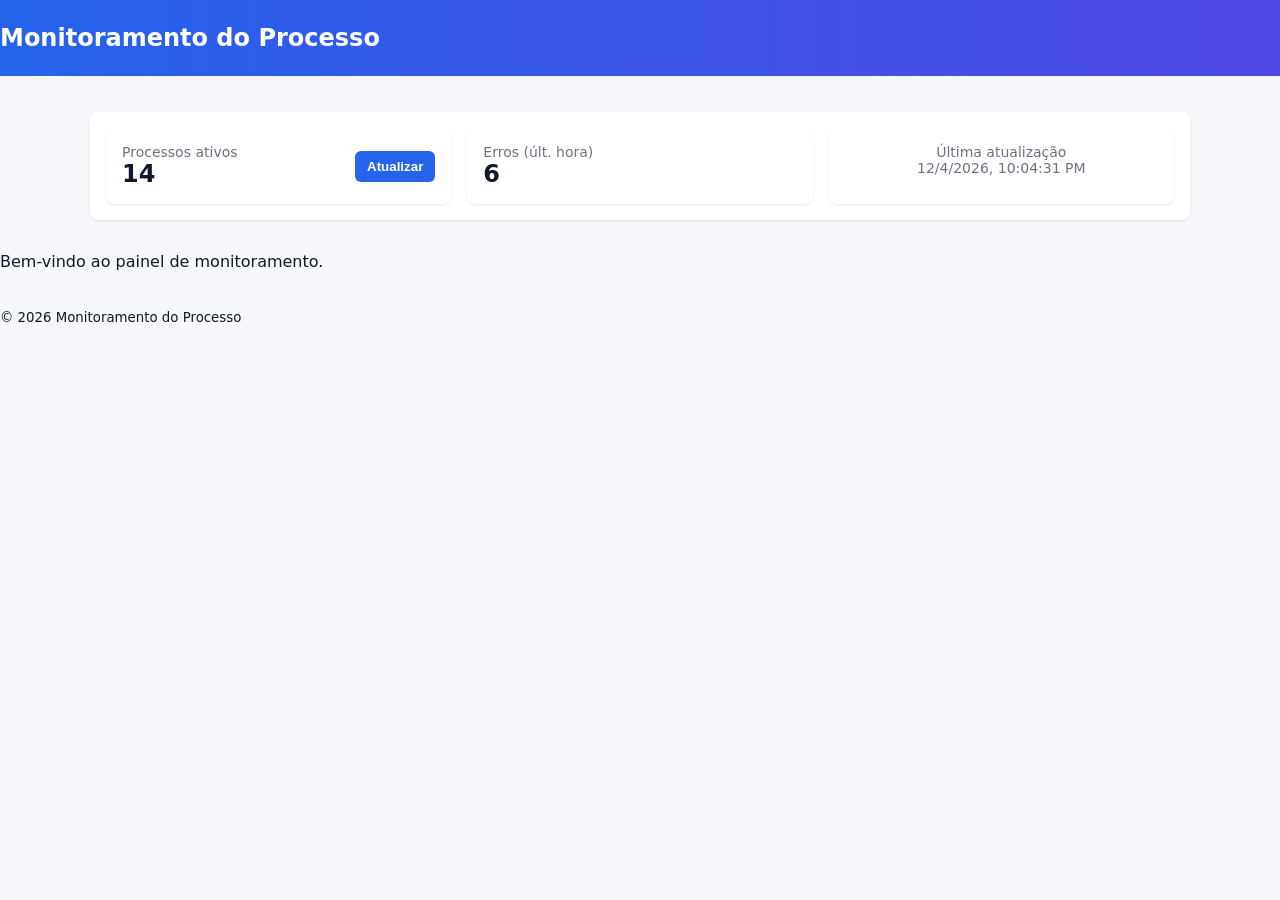
<file: index.html>
<!doctype html>
<html lang="pt-BR">
<head>
  <meta charset="utf-8">
  <meta name="viewport" content="width=device-width,initial-scale=1">
  <title>Monitoramento do Processo</title>
  <link rel="stylesheet" href="styles.css">
</head>
<body>
  <header>
    <h1>Monitoramento do Processo</h1>
  </header>

  <main>
    <p>Bem-vindo ao painel de monitoramento.</p>
    <!-- Adicione aqui o conteúdo do seu projeto -->
  </main>

  <footer>
    <small>© 2026 Monitoramento do Processo</small>
  </footer>

  <script src="app.js"></script>
</body>
</html>
</file>
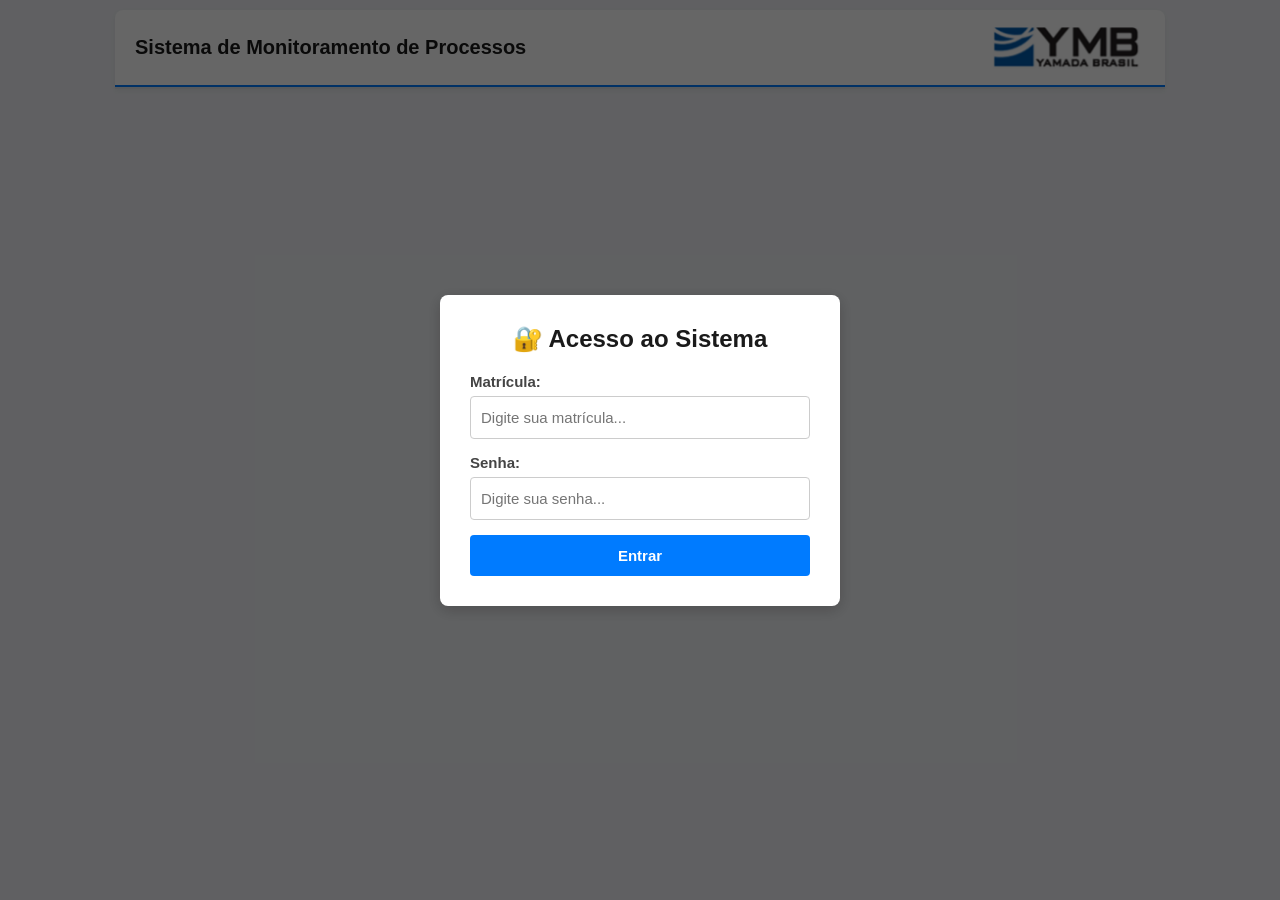
<file: README.html>
<!DOCTYPE html>
<html lang="pt-BR">
<head>
<meta charset="UTF-8">
  <!-- Impede que o navegador guarde cache do arquivo -->
  <meta http-equiv="Cache-Control" content="no-cache, no-store, must-revalidate">
  <meta http-equiv="Pragma" content="no-cache">
  <meta http-equiv="Expires" content="0">
  <meta name="viewport" content="width=device-width, initial-scale=1.0, maximum-scale=1.0, user-scalable=no">
    <title>Sistema de Gestão e Monitoramento do Processo Industrial</title>
    <style>
        * { box-sizing: border-box; }
        body {
            font-family: Arial, sans-serif;
            background-color: #f0f2f5;
            margin: 0;
            padding: 10px;
            display: flex;
            flex-direction: column;
            align-items: center;
        }
        
        .main-container {
            width: 100%;
            max-width: 1050px;
        }

        .header-principal {
            background-color: #ffffff;
            border-radius: 8px 8px 0 0;
            padding: 15px 20px;
            display: flex;
            justify-content: space-between;
            align-items: center;
            border-bottom: 2px solid #007bff;
            box-shadow: 0 2px 5px rgba(0,0,0,0.05);
            gap: 10px;
        }
        .header-principal img {
            max-height: 45px;
            width: auto;
        }
        .header-principal h1 {
            margin: 0;
            font-size: 20px;
            color: #1a1a1a;
        }

        .user-bar {
            background: #e9ecef;
            padding: 8px 15px;
            display: flex;
            justify-content: space-between;
            align-items: center;
            font-size: 14px;
            border-bottom: 1px solid #ccc;
        }

        .print-header-logo {
            display: none;
        }

        .nav-tabs {
            display: flex;
            background-color: #fff;
            overflow: hidden;
            border-bottom: 2px solid #dee2e6;
            box-shadow: 0 2px 5px rgba(0,0,0,0.05);
        }
        .tab-btn {
            flex: 1;
            padding: 12px 10px;
            border: none;
            background-color: #f8f9fa;
            font-size: 15px;
            font-weight: bold;
            color: #495057;
            cursor: pointer;
            transition: all 0.2s;
            text-align: center;
            display: none; /* Controlado via JS */
        }
        .tab-btn.active {
            background-color: #fff;
            color: #007bff;
            border-bottom: 3px solid #007bff;
        }

        .tab-content {
            display: none;
            background: white;
            padding: 20px;
            border-radius: 0 0 8px 8px;
            box-shadow: 0 4px 10px rgba(0,0,0,0.1);
        }
        .tab-content.active { display: block; }

        .container-box {
            background: #ffffff;
            border: 1px solid #e9ecef;
            padding: 15px;
            border-radius: 8px;
            margin-bottom: 20px;
        }

        h2, h3, h4 { margin-top: 0; color: #1a1a1a; }
        .form-group { margin-bottom: 15px; }
        label { display: block; margin-bottom: 6px; font-weight: bold; color: #444; font-size: 15px; }

        input[type="text"], input[type="number"], input[type="password"], input[type="datetime-local"], input[type="month"], select {
            width: 100%;
            padding: 12px 10px;
            border-radius: 4px;
            border: 1px solid #ccc;
            font-size: 15px;
            outline: none;
        }
        input:focus, select:focus { border-color: #007bff; }

        .row { 
            display: flex; 
            gap: 15px; 
            flex-direction: row; 
        }
        .col { flex: 1; }

        .checkbox-group {
            display: flex;
            flex-wrap: wrap;
            gap: 15px;
            background: #f8f9fa;
            padding: 12px;
            border-radius: 6px;
            border: 1px solid #dee2e6;
        }
        .checkbox-item {
            display: flex;
            align-items: center;
            gap: 6px;
            font-weight: normal;
            cursor: pointer;
        }
        .checkbox-item input {
            width: auto;
            cursor: pointer;
        }

        .parametros-grid {
            display: grid;
            grid-template-columns: repeat(auto-fit, minmax(260px, 1fr));
            gap: 15px;
            margin-bottom: 20px;
        }

        button.btn {
            padding: 12px 20px;
            border: none;
            border-radius: 4px;
            font-size: 15px;
            font-weight: bold;
            cursor: pointer;
            width: 100%;
            transition: opacity 0.2s;
        }
        .btn-verde { background-color: #28a745; color: white; }
        .btn-azul { background-color: #007bff; color: white; }
        .btn-vermelho { background-color: #dc3545; color: white; }
        .btn-cinza { background-color: #6c757d; color: white; }
        button.btn:hover { opacity: 0.9; }
        button:disabled { background-color: #6c757d !important; cursor: not-allowed; opacity: 0.6; }

        .parametro-box {
            background: #f8f9fa;
            border: 1px solid #e9ecef;
            padding: 15px;
            border-radius: 6px;
            display: flex;
            flex-direction: column;
            justify-content: space-between;
        }
        .parametro-title {
            font-size: 17px;
            font-weight: bold;
            color: #007bff;
            margin-bottom: 10px;
        }

        .info-badges {
            display: flex;
            gap: 6px;
            margin-bottom: 12px;
        }
        .badge-info {
            flex: 1;
            background: #e9ecef;
            border: 1px solid #ced4da;
            border-radius: 4px;
            padding: 6px 2px;
            text-align: center;
        }
        .badge-info span {
            display: block;
            font-size: 10px;
            color: #6c757d;
            text-transform: uppercase;
            font-weight: bold;
        }
        .badge-info strong {
            display: block;
            font-size: 13px;
            color: #333;
        }

        .range-sucesso { border-color: #28a745 !important; background-color: #d4edda !important; }
        .range-erro { border-color: #dc3545 !important; background-color: #f8d7da !important; }
        .msg-erro { color: #dc3545; font-size: 13px; margin-top: 5px; display: none; }

        .param-row-cad {
            background: #fdfdfd;
            border: 1px solid #dee2e6;
            padding: 15px;
            border-radius: 6px;
            margin-bottom: 12px;
            position: relative;
        }

        table {
            width: 100%;
            border-collapse: collapse;
            margin-top: 5px;
        }
        table, th, td { border: 1px solid #dee2e6; }
        th, td { padding: 8px; text-align: center; font-size: 14px; }
        th { background-color: #f8f9fa; white-space: nowrap; }
        .txt-left { text-align: left !important; }
        
        .table-responsive {
            overflow-x: auto;
            -webkit-overflow-scrolling: touch;
            max-width: 100%;
            border: 1px solid #dee2e6;
            border-radius: 6px;
            margin-bottom: 20px;
        }

        .header-grupo {
            background-color: #007bff;
            color: white;
            padding: 10px;
            font-size: 15px;
            font-weight: bold;
            border-radius: 6px 6px 0 0;
            display: flex;
            justify-content: space-between;
            align-items: center;
            flex-wrap: wrap;
            gap: 5px;
        }

        .header-data-col {
            background-color: #e9ecef;
            color: #333;
            font-size: 11px;
            padding: 6px;
        }

        /* Modal Login */
        .modal-login {
            position: fixed;
            top: 0; left: 0; width: 100%; height: 100%;
            background: rgba(0,0,0,0.6);
            display: flex;
            justify-content: center;
            align-items: center;
            z-index: 9999;
        }
        .modal-login-card {
            background: white;
            padding: 30px;
            border-radius: 8px;
            width: 90%;
            max-width: 400px;
            box-shadow: 0 4px 15px rgba(0,0,0,0.2);
        }

        @media screen and (max-width: 768px) {
            body { padding: 5px; }
            .header-principal { flex-direction: column; text-align: center; }
            .header-principal h1 { font-size: 18px; }
            .nav-tabs { flex-direction: column; }
            .tab-btn { font-size: 14px; padding: 10px; border-bottom: 1px solid #dee2e6; }
            .row { flex-direction: column; gap: 0; }
            .tab-content { padding: 15px 10px; }
        }

        /* REGRAS EXCLUSIVAS DE IMPRESSÃO */
        @media print {
            @page {
                size: A4 landscape;
                margin: 5mm;
            }
            body { 
                background-color: #fff !important; 
                padding: 0 !important; 
                margin: 0 !important; 
                font-size: 13px !important;
            }
            .main-container { max-width: 100% !important; width: 100% !important; }
            
            .header-principal, .user-bar, .nav-tabs, .container-box, .no-print, button, h2, p { 
                display: none !important; 
            }

            .print-header-logo {
                display: flex !important;
                justify-content: space-between !important;
                align-items: center !important;
                padding-bottom: 8px !important;
                margin-bottom: 8px !important;
                border-bottom: 2px solid #000 !important;
            }
            .print-header-logo h2 {
                display: block !important;
                margin: 0 !important;
                font-size: 18px !important;
                color: #000 !important;
            }
            .print-header-logo img {
                max-height: 40px !important;
                width: auto !important;
            }
            
            .tab-content { 
                box-shadow: none !important; 
                padding: 0 !important; 
                border: none !important; 
                display: block !important; 
            }

            .header-grupo { 
                background-color: #f0f0f0 !important; 
                color: #000 !important; 
                border: 1px solid #000 !important; 
                padding: 6px 10px !important; 
                font-size: 15px !important; 
                font-weight: bold !important;
                display: flex !important;
                justify-content: space-between !important;
            }

            .table-responsive { 
                overflow: visible !important; 
                border: none !important; 
                margin-bottom: 10px !important; 
                page-break-inside: avoid; 
            }

            table { 
                width: 100% !important; 
                border-collapse: collapse !important; 
                table-layout: fixed !important; 
            }

            table, th, td { border: 1px solid #333 !important; }

            th, td { 
                padding: 4px 2px !important; 
                font-size: 13px !important; 
                line-height: 1.15 !important; 
                word-break: break-word; 
            }

            th { background-color: #f8f8f8 !important; }

            th.header-data-col { 
                font-size: 11px !important; 
            }

            .header-tecnico-nome {
                font-weight: bold !important;
                color: #000 !important;
                font-size: 9px !important;
            }

            .txt-left { font-size: 11px !important; width: 200px !important; }
        }
    </style>
</head>
<body>

<!-- MODAL DE LOGIN -->
<div id="modalLogin" class="modal-login">
    <div class="modal-login-card">
        <h2 style="text-align: center; margin-bottom: 20px;">🔐 Acesso ao Sistema</h2>
        <div class="form-group">
            <label for="loginMatricula">Matrícula:</label>
            <input type="text" id="loginMatricula" placeholder="Digite sua matrícula...">
        </div>
        <div class="form-group">
            <label for="loginSenha">Senha:</label>
            <input type="password" id="loginSenha" placeholder="Digite sua senha...">
        </div>
        <button class="btn btn-azul" onclick="realizarLogin()">Entrar</button>
    </div>
</div>

<div class="main-container">
    <div class="header-principal">
        <h1>Sistema de Monitoramento de Processos</h1>
        <img src="Logo Yamada.png" alt="Logo YMB Yamada Brasil">
    </div>

    <div id="userBar" class="user-bar" style="display: none;">
        <span>👤 Usuário: <strong id="lblUsuarioNome">-</strong> (<span id="lblUsuarioNivel">-</span>)</span>
        <button class="btn btn-cinza" style="width: auto; padding: 4px 10px; font-size: 12px;" onclick="realizarLogout()">Sair / Trocar Usuário</button>
    </div>

    <div class="nav-tabs">
        <button id="btnTabMonitoramento" class="tab-btn" tabindex="-1" onclick="trocarAba('monitoramento')">📋 Monitoramento do Processo</button>
        <button id="btnTabHistorico" class="tab-btn" tabindex="-1" onclick="trocarAba('historico')">📈 Acompanhamento</button>
        <button id="btnTabEngenharia" class="tab-btn" tabindex="-1" onclick="trocarAba('engenharia')">⚙️ Cadastros (Engenharia)</button>
        <button id="btnTabAcesso" class="tab-btn" tabindex="-1" onclick="trocarAba('acesso')">🔐 Gestão de Acessos</button>
    </div>

    <!-- ABA 1: MONITORAMENTO DO PROCESSO -->
    <div id="abaMonitoramento" class="tab-content">
        <h2>📋 Monitoramento do Processo</h2>
        <hr style="border:0; border-top: 1px solid #eee; margin-bottom: 15px;">

        <div class="row">
            <div class="col form-group">
                <label for="nomeTecnico">Nome do Técnico Responsável:</label>
                <input type="text" id="nomeTecnico" tabindex="-1" placeholder="Digite seu nome..." readonly>
            </div>
            <div class="col form-group">
                <label for="dataRealizacao">Data e Hora da Realização:</label>
                <input type="datetime-local" id="dataRealizacao" tabindex="-1">
            </div>
        </div>

        <div class="row">
            <div class="col form-group">
                <label for="selectMaquinaMonitoramento">🤖 Máquina / Equipamento:</label>
                <select id="selectMaquinaMonitoramento" tabindex="-1" onchange="carregarProdutosMonitoramento()">
                    <option value="">-- Selecione uma Máquina --</option>
                </select>
            </div>
            <div class="col form-group">
                <label for="selectProdutoMonitoramento">📦 Produto Cadastrado:</label>
                <select id="selectProdutoMonitoramento" tabindex="-1" disabled onchange="carregarParametrosMonitoramento()">
                    <option value="">-- Selecione a Máquina Primeiro --</option>
                </select>
            </div>
        </div>

        <div id="containerParametrosMonitoramento" class="parametros-grid"></div>

        <button id="btnSalvarRegistro" class="btn btn-azul" tabindex="-1" disabled>Salvar Registro de Monitoramento</button>
    </div>

    <!-- ABA 2: ACOMPANHAMENTO -->
    <div id="abaHistorico" class="tab-content">
        <div class="print-header-logo">
            <h2>Relatório de Acompanhamento do Processo</h2>
            <img src="Logo Yamada.png" alt="Logo YMB Yamada Brasil">
        </div>

        <div style="display: flex; justify-content: space-between; align-items: center; margin-bottom: 10px; flex-wrap: wrap; gap: 10px;">
            <h2 style="margin: 0;">📈 Acompanhamento</h2>
            <button class="btn btn-verde no-print" style="width: auto; padding: 8px 16px; font-size: 13px;" onclick="imprimirAcompanhamento()">🖨️ Imprimir Folha de Acompanhamento</button>
        </div>
        
        <p class="no-print" style="color: #666; font-size: 13px; margin-bottom: 15px;">Histórico de medições por Máquina/Produto.</p>

        <div class="container-box no-print">
            <div class="row">
                <div class="col form-group">
                    <label for="filtroMaquina">Filtrar por Máquina:</label>
                    <select id="filtroMaquina" onchange="renderizarHistorico()">
                        <option value="">Todas as Máquinas</option>
                    </select>
                </div>
                <div class="col form-group">
                    <label for="filtroProduto">Filtrar por Produto:</label>
                    <select id="filtroProduto" onchange="renderizarHistorico()">
                        <option value="">Todos os Produtos</option>
                    </select>
                </div>
                <div class="col form-group">
                    <label for="filtroMesAno">Filtrar por Mês/Ano:</label>
                    <input type="month" id="filtroMesAno" onchange="renderizarHistorico()">
                </div>
                <div class="col form-group">
                    <label for="filtroLimite">Qtd. de Colunas:</label>
                    <select id="filtroLimite" onchange="renderizarHistorico()">
                        <option value="15" selected>Últimos 15 registros (1 Folha)</option>
                        <option value="10">Últimos 10 registros</option>
                        <option value="0">Todos os registros</option>
                    </select>
                </div>
            </div>
            <button class="btn btn-cinza" style="padding: 6px 12px; font-size: 12px; width: auto;" onclick="limparHistorico()">🗑️ Limpar Todo Histórico</button> 
        </div>

        <div id="listaHistorico">Nenhum registro encontrado.</div>
    </div>

    <!-- ABA 3: ENGENHARIA -->
    <div id="abaEngenharia" class="tab-content">
        <div id="loginEngenhariaBox">
            <h3>🔒 Acesso Restrito à Engenharia</h3>
            <p style="color: #666; font-size: 13px;">Insira a senha de engenheiro para cadastrar/editar parâmetros.</p>
            <div class="form-group">
                <label for="senhaEngenharia">Senha de Acesso:</label>
                <input type="password" id="senhaEngenharia" placeholder="Digite a senha...">
            </div>
            <button class="btn btn-azul" onclick="autenticarEngenharia()">Acessar Painel</button>
        </div>

        <div id="painelEngenhariaBox" style="display: none;">
            <div style="display: flex; justify-content: space-between; align-items: center; margin-bottom: 15px;">
                <h2 style="margin: 0;">Painel de Engenharia</h2>
                <button class="btn btn-cinza" style="width: auto; padding: 6px 12px; font-size: 12px;" onclick="bloquearEngenharia()">Sair</button>
            </div>

            <div class="row">
                <div class="col container-box">
                    <h3>🤖 Cadastrar Máquina</h3>
                    <div class="form-group">
                        <label for="nomeMaquinaEng">Nome/Modelo do Equipamento:</label>
                        <input type="text" id="nomeMaquinaEng" placeholder="Ex: Injetora 01">
                    </div>
                    <button class="btn btn-verde" id="btnSalvarMaquina">Adicionar Máquina</button>
                </div>

                <div class="col container-box">
                    <h3>📦 Cadastrar Produto</h3>
                    <div class="form-group">
                        <label for="nomeProdutoEng">Nome/Código SKU do Produto:</label>
                        <input type="text" id="nomeProdutoEng" placeholder="Ex: Peça Plástica A">
                    </div>
                    <button class="btn btn-verde" id="btnSalvarProduto">Adicionar Produto</button>
                </div>
            </div>

            <div class="container-box">
                <h3>📊 Cadastrar Parâmetros para Conjunto (Máquina + Produto)</h3>
                <div class="row">
                    <div class="col form-group">
                        <label for="selectMaquinaParam">Selecionar Máquina:</label>
                        <select id="selectMaquinaParam">
                            <option value="">-- Selecione uma Máquina --</option>
                        </select>
                    </div>
                    <div class="col form-group">
                        <label for="selectProdutoParam">Selecionar Produto:</label>
                        <select id="selectProdutoParam">
                            <option value="">-- Selecione um Produto --</option>
                        </select>
                    </div>
                </div>

                <div id="listaCadastrosParametros"></div>

                <div class="row" style="margin-bottom: 15px; gap: 10px;">
                    <div class="col">
                        <button class="btn btn-cinza" type="button" onclick="adicionarLinhaParametro()">➕ Adicionar Outro Parâmetro</button>
                    </div>
                    <div class="col">
                        <button class="btn btn-azul" id="btnSalvarParametro">Vincular Parâmetros Cadastrados</button>
                    </div>
                </div>
            </div>

            <div class="container-box">
                <h3>📋 Parâmetros Configurados</h3>
                <div id="tabelaDadosEngenharia" class="table-responsive">Nenhum dado cadastrado.</div>
            </div>

            <details>
                <summary style="cursor: pointer; color: #666; font-size: 13px;">Configurações: Alterar Senha de Engenharia</summary>
                <div class="form-group" style="margin-top: 10px;">
                    <input type="password" id="novaSenhaInput" placeholder="Nova Senha...">
                    <button class="btn btn-cinza" onclick="alterarSenha()" style="margin-top: 8px;">Atualizar Senha</button>
                </div>
            </details>
        </div>
    </div>

    <!-- ABA 4: GESTÃO DE ACESSOS -->
    <div id="abaAcesso" class="tab-content">
        <h2>🔐 Gestão de Controle de Acesso</h2>
        <hr style="border:0; border-top: 1px solid #eee; margin-bottom: 15px;">

        <div class="container-box">
            <h3>👤 Cadastrar / Editar Usuário</h3>
            <div class="row">
                <div class="col form-group">
                    <label for="cadMatricula">Matrícula:</label>
                    <input type="text" id="cadMatricula" placeholder="Ex: 1001">
                </div>
                <div class="col form-group">
                    <label for="cadNome">Nome Completo:</label>
                    <input type="text" id="cadNome" placeholder="Ex: João Silva">
                </div>
            </div>
            <div class="row">
                <div class="col form-group">
                    <label for="cadSenha">Senha Individual:</label>
                    <input type="password" id="cadSenha" placeholder="Digite a senha...">
                </div>
                <div class="col form-group">
                    <label for="cadSetor">Setor:</label>
                    <input type="text" id="cadSetor" placeholder="Ex: Produção / Qualidade">
                </div>
                <div class="col form-group">
                    <label for="cadNivel">Cargo / Descrição:</label>
                    <select id="cadNivel">
                        <option value="técnico">Técnico</option>
                        <option value="supervisão">Supervisão</option>
                        <option value="engenharia">Engenharia</option>
                        <option value="administrador">Administrador</option>
                    </select>
                </div>
            </div>

            <div class="form-group">
                <label>📌 Abas Permitidas para Acesso:</label>
                <div class="checkbox-group">
                    <label class="checkbox-item"><input type="checkbox" id="permMonitoramento" checked> 📋 Monitoramento</label>
                    <label class="checkbox-item"><input type="checkbox" id="permHistorico"> 📈 Acompanhamento</label>
                    <label class="checkbox-item"><input type="checkbox" id="permEngenharia"> ⚙️ Engenharia</label>
                    <label class="checkbox-item"><input type="checkbox" id="permAcesso"> 🔐 Gestão de Acessos</label>
                </div>
            </div>

            <button class="btn btn-verde" onclick="salvarUsuario()">Salvar Usuário</button>
        </div>

        <div class="container-box">
            <h3>📋 Usuários Cadastrados</h3>
            <div id="tabelaUsuarios" class="table-responsive">Nenhum usuário cadastrado.</div>
        </div>
    </div>
</div>

<script>
    var USUARIOS_PADRAO = [
        { 
            matricula: "admin", 
            nome: "Administrador Sistema", 
            senha: "admin", 
            setor: "TI / Gestão", 
            nivel: "administrador",
            permissoes: ["monitoramento", "historico", "engenharia", "acesso"]
        },
        { 
            matricula: "tec1", 
            nome: "Técnico Operacional", 
            senha: "123", 
            setor: "Produção", 
            nivel: "técnico",
            permissoes: ["monitoramento"]
        },
        { 
            matricula: "sup1", 
            nome: "Supervisor Qualidade", 
            senha: "123", 
            setor: "Qualidade", 
            nivel: "supervisão",
            permissoes: ["historico"]
        },
        { 
            matricula: "eng1", 
            nome: "Engenheiro Processo", 
            senha: "123", 
            setor: "Engenharia", 
            nivel: "engenharia",
            permissoes: ["monitoramento", "engenharia"]
        }
    ];

    var ESTRUTURA_INICIAL = {
        maquinas: [
            { id: "maq_1", nome: "Injetora de Plástico 01" }
        ],
        produtos: [
            { id: "prod_1", nome: "Peça Plástica A" }
        ],
        parametros: [
            { id: "p1", maquinaId: "maq_1", produtoId: "prod_1", nome: "Temperatura Zona 1 (°C)", target: 200, min: 180, max: 220, orientativo: false },
            { id: "p2", maquinaId: "maq_1", produtoId: "prod_1", nome: "Pressão de Injeção (bar)", target: 135, min: 120, max: 150, orientativo: false }
        ]
    };

    var usuarioLogado = null;

    function getUsuarios() {
        var u = localStorage.getItem('usuariosSistemaIndustrial');
        return u ? JSON.parse(u) : USUARIOS_PADRAO;
    }

    function setUsuarios(lista) {
        localStorage.setItem('usuariosSistemaIndustrial', JSON.stringify(lista));
    }

    function getBancoDados() {
        var dados = localStorage.getItem('bancoSistemaIndustrial');
        return dados ? JSON.parse(dados) : ESTRUTURA_INICIAL;
    }

    function setBancoDados(dados) {
        localStorage.setItem('bancoSistemaIndustrial', JSON.stringify(dados));
    }

    function getHistorico() {
        var hist = localStorage.getItem('historicoMonitoramento');
        return hist ? JSON.parse(hist) : [];
    }

    function setHistorico(lista) {
        localStorage.setItem('historicoMonitoramento', JSON.stringify(lista));
    }

    function getSenhaMaster() {
        return localStorage.getItem('senhaEngenhariaMaster') || '1234';
    }

    function setAgoraInputData() {
        try {
            var now = new Date();
            now.setMinutes(now.getMinutes() - now.getTimezoneOffset());
            var isoStr = now.toISOString();
            document.getElementById('dataRealizacao').value = isoStr.slice(0, 16);
        } catch(e) {
            console.log("Erro ao definir data:", e);
        }
    }

    /* CONTROLE DE LOGIN E NÍVEIS DE ACESSO */
    function realizarLogin() {
        var mat = document.getElementById('loginMatricula').value.trim();
        var sen = document.getElementById('loginSenha').value;

        var lista = getUsuarios();
        var user = lista.find(function(u) { return u.matricula === mat && u.senha === sen; });

        if (user) {
            usuarioLogado = user;
            document.getElementById('modalLogin').style.display = "none";
            document.getElementById('userBar').style.display = "flex";
            document.getElementById('lblUsuarioNome').innerText = user.nome;
            document.getElementById('lblUsuarioNivel').innerText = (user.nivel || 'Usuário').toUpperCase();
            document.getElementById('nomeTecnico').value = user.nome;

            aplicarPermissoes(user);
        } else {
            alert("Matrícula ou Senha incorretas!");
        }
    }

    function realizarLogout() {
        usuarioLogado = null;
        document.getElementById('loginMatricula').value = "";
        document.getElementById('loginSenha').value = "";
        document.getElementById('modalLogin').style.display = "flex";
        document.getElementById('userBar').style.display = "none";
    }

    function aplicarPermissoes(user) {
        var btnMon = document.getElementById('btnTabMonitoramento');
        var btnHis = document.getElementById('btnTabHistorico');
        var btnEng = document.getElementById('btnTabEngenharia');
        var btnAce = document.getElementById('btnTabAcesso');

        btnMon.style.display = "none";
        btnHis.style.display = "none";
        btnEng.style.display = "none";
        btnAce.style.display = "none";

        var perms = user.permissoes || [];

        // Suporte retrocompatível se o usuário antigo não tiver array de permissoes
        if (perms.length === 0 && user.nivel) {
            if (user.nivel === "técnico") perms = ["monitoramento"];
            if (user.nivel === "supervisão") perms = ["historico"];
            if (user.nivel === "engenharia") perms = ["monitoramento", "engenharia"];
            if (user.nivel === "administrador") perms = ["monitoramento", "historico", "engenharia", "acesso"];
        }

        var primeiraAbaDisponivel = "";

        if (perms.indexOf("monitoramento") !== -1) {
            btnMon.style.display = "block";
            if (!primeiraAbaDisponivel) primeiraAbaDisponivel = "monitoramento";
        }
        if (perms.indexOf("historico") !== -1) {
            btnHis.style.display = "block";
            if (!primeiraAbaDisponivel) primeiraAbaDisponivel = "historico";
        }
        if (perms.indexOf("engenharia") !== -1) {
            btnEng.style.display = "block";
            if (!primeiraAbaDisponivel) primeiraAbaDisponivel = "engenharia";
        }
        if (perms.indexOf("acesso") !== -1) {
            btnAce.style.display = "block";
            if (!primeiraAbaDisponivel) primeiraAbaDisponivel = "acesso";
        }

        if (primeiraAbaDisponivel) {
            trocarAba(primeiraAbaDisponivel);
        } else {
            alert("Sua conta não tem acesso a nenhuma aba. Solicite ao administrador.");
        }
    }

    function trocarAba(aba) {
        var btns = document.querySelectorAll('.tab-btn');
        var contents = document.querySelectorAll('.tab-content');
        
        for(var i = 0; i < btns.length; i++) btns[i].classList.remove('active');
        for(var j = 0; j < contents.length; j++) contents[j].classList.remove('active');

        if (aba === 'monitoramento') {
            document.getElementById('btnTabMonitoramento').classList.add('active');
            document.getElementById('abaMonitoramento').classList.add('active');
            carregarMaquinasMonitoramento();
            setAgoraInputData();
        } else if (aba === 'historico') {
            document.getElementById('btnTabHistorico').classList.add('active');
            document.getElementById('abaHistorico').classList.add('active');
            carregarFiltrosHistorico();
            renderizarHistorico();
        } else if (aba === 'engenharia') {
            document.getElementById('btnTabEngenharia').classList.add('active');
            document.getElementById('abaEngenharia').classList.add('active');
        } else if (aba === 'acesso') {
            document.getElementById('btnTabAcesso').classList.add('active');
            document.getElementById('abaAcesso').classList.add('active');
            renderizarUsuarios();
        }
    }

    /* ABA DE ACESSOS */
    function salvarUsuario() {
        var mat = document.getElementById('cadMatricula').value.trim();
        var nome = document.getElementById('cadNome').value.trim();
        var sen = document.getElementById('cadSenha').value;
        var setor = document.getElementById('cadSetor').value.trim();
        var nivel = document.getElementById('cadNivel').value;

        var permissoes = [];
        if (document.getElementById('permMonitoramento').checked) permissoes.push("monitoramento");
        if (document.getElementById('permHistorico').checked) permissoes.push("historico");
        if (document.getElementById('permEngenharia').checked) permissoes.push("engenharia");
        if (document.getElementById('permAcesso').checked) permissoes.push("acesso");

        if (!mat || !nome || !sen) {
            return alert("Por favor, preencha Matrícula, Nome e Senha!");
        }

        if (permissoes.length === 0) {
            return alert("Selecione pelo menos uma aba de acesso para este usuário!");
        }

        var lista = getUsuarios();
        var idx = lista.findIndex(function(u) { return u.matricula === mat; });

        var usuarioObj = {
            matricula: mat,
            nome: nome,
            senha: sen,
            setor: setor,
            nivel: nivel,
            permissoes: permissoes
        };

        if (idx >= 0) {
            lista[idx] = usuarioObj;
            alert("Usuário atualizado com sucesso!");
        } else {
            lista.push(usuarioObj);
            alert("Usuário cadastrado com sucesso!");
        }

        setUsuarios(lista);
        document.getElementById('cadMatricula').value = "";
        document.getElementById('cadNome').value = "";
        document.getElementById('cadSenha').value = "";
        document.getElementById('cadSetor').value = "";
        renderizarUsuarios();
    }

    function excluirUsuario(matricula) {
        if (matricula === 'admin') {
            return alert("O usuário 'admin' padrão não pode ser removido!");
        }
        if (!confirm("Deseja realmente excluir este usuário?")) return;

        var lista = getUsuarios();
        lista = lista.filter(function(u) { return u.matricula !== matricula; });
        setUsuarios(lista);
        renderizarUsuarios();
    }

    function renderizarUsuarios() {
        var lista = getUsuarios();
        var html = '<table><thead><tr>' +
            '<th>Matrícula</th><th>Nome</th><th>Setor</th><th>Cargo</th><th>Acessos Liberados</th><th>Ações</th>' +
            '</tr></thead><tbody>';

        if (lista.length === 0) {
            html += '<tr><td colspan="6" style="text-align:center; color:#888;">Nenhum usuário cadastrado.</td></tr>';
        } else {
            lista.forEach(function(u) {
                var perms = u.permissoes || [];
                var nomesPerms = [];
                if (perms.indexOf("monitoramento") !== -1) nomesPerms.push("Monitoramento");
                if (perms.indexOf("historico") !== -1) nomesPerms.push("Acompanhamento");
                if (perms.indexOf("engenharia") !== -1) nomesPerms.push("Engenharia");
                if (perms.indexOf("acesso") !== -1) nomesPerms.push("Acessos");

                html += '<tr>' +
                    '<td><strong>' + u.matricula + '</strong></td>' +
                    '<td class="txt-left">' + u.nome + '</td>' +
                    '<td>' + (u.setor || '-') + '</td>' +
                    '<td><span style="text-transform: capitalize; font-weight: bold;">' + (u.nivel || '-') + '</span></td>' +
                    '<td><small>' + (nomesPerms.join(", ") || 'Nenhum') + '</small></td>' +
                    '<td><button class="btn btn-vermelho" style="padding:2px 6px; font-size:10px; width:auto;" onclick="excluirUsuario(\'' + u.matricula + '\')">Excluir</button></td>' +
                '</tr>';
            });
        }

        html += '</tbody></table>';
        document.getElementById('tabelaUsuarios').innerHTML = html;
    }

    function autenticarEngenharia() {
        var senhaDigitada = document.getElementById('senhaEngenharia').value;
        if (senhaDigitada === getSenhaMaster()) {
            document.getElementById('senhaEngenharia').value = "";
            document.getElementById('loginEngenhariaBox').style.display = "none";
            document.getElementById('painelEngenhariaBox').style.display = "block";
            atualizarInterfaceEngenharia();
        } else {
            alert("Senha incorreta!");
        }
    }

    function bloquearEngenharia() {
        document.getElementById('loginEngenhariaBox').style.display = "block";
        document.getElementById('painelEngenhariaBox').style.display = "none";
    }

    function alterarSenha() {
        var nova = document.getElementById('novaSenhaInput').value.trim();
        if (nova.length >= 4) {
            localStorage.setItem('senhaEngenhariaMaster', nova);
            alert("Senha atualizada com sucesso!");
            document.getElementById('novaSenhaInput').value = "";
        } else {
            alert("A senha precisa ter pelo menos 4 caracteres.");
        }
    }

    function adicionarLinhaParametro() {
        var container = document.getElementById('listaCadastrosParametros');
        var count = container.children.length;
        
        var html = '<div class="param-row-cad">';
        if (count > 0) {
            html += '<button type="button" class="btn btn-vermelho" style="position: absolute; right: 10px; top: 10px; padding: 2px 8px; width: auto; font-size: 11px;" onclick="this.parentElement.remove()">✕ Remover</button>';
        }
        html += '<div class="form-group">' +
                '<label>Nome do Parâmetro:</label>' +
                '<input type="text" class="input-param-nome" placeholder="Ex: Temperatura (°C)">' +
                '</div>' +
                '<div class="form-group" style="margin-bottom: 10px;">' +
                '<label style="font-weight: normal; cursor: pointer; color: #007bff;"><input type="checkbox" class="input-param-orientativo" style="width: auto; margin-right: 6px;"> ℹ️ Campo apenas orientativo/informativo (sem limites/validação obrigatória)</label>' +
                '</div>' +
                '<div class="row">' +
                '<div class="col form-group">' +
                '<label>Target (Informativo):</label>' +
                '<input type="number" step="any" class="input-param-target" placeholder="Ex: 200">' +
                '</div>' +
                '<div class="col form-group">' +
                '<label>Mínimo (LSL):</label>' +
                '<input type="number" step="any" class="input-param-min" placeholder="Ex: 180">' +
                '</div>' +
                '<div class="col form-group">' +
                '<label>Máximo (USL):</label>' +
                '<input type="number" step="any" class="input-param-max" placeholder="Ex: 220">' +
                '</div>' +
                '</div>' +
                '</div>';
        
        container.insertAdjacentHTML('beforeend', html);
    }

    function excluirItem(tipo, id) {
        if (!confirm("Deseja realmente remover este registro?")) return;
        var banco = getBancoDados();

        if (tipo === 'maquina') {
            banco.maquinas = banco.maquinas.filter(function(m) { return m.id !== id; });
            banco.parametros = banco.parametros.filter(function(p) { return p.maquinaId !== id; });
        } else if (tipo === 'produto') {
            banco.produtos = banco.produtos.filter(function(p) { return p.id !== id; });
            banco.parametros = banco.parametros.filter(function(p) { return p.produtoId !== id; });
        } else if (tipo === 'parametro') {
            banco.parametros = banco.parametros.filter(function(p) { return p.id !== id; });
        }

        setBancoDados(banco);
        atualizarInterfaceEngenharia();
    }

    function atualizarInterfaceEngenharia() {
        var banco = getBancoDados();
        var selectMaq = document.getElementById('selectMaquinaParam');
        var selectProd = document.getElementById('selectProdutoParam');

        selectMaq.innerHTML = '<option value="">-- Selecione uma Máquina --</option>';
        selectProd.innerHTML = '<option value="">-- Selecione um Produto --</option>';

        banco.maquinas.forEach(function(m) { selectMaq.innerHTML += '<option value="' + m.id + '">' + m.nome + '</option>'; });
        banco.produtos.forEach(function(p) { selectProd.innerHTML += '<option value="' + p.id + '">' + p.nome + '</option>'; });

        if (document.getElementById('listaCadastrosParametros').children.length === 0) {
            adicionarLinhaParametro();
        }

        var htmlTabela = '<table><thead><tr>' +
            '<th>🤖 Máquina</th><th>📦 Produto</th><th>📊 Parâmetro</th><th>Tipo</th><th>Target</th><th>Mín</th><th>Máx</th><th>Ações</th>' +
            '</tr></thead><tbody>';

        if (banco.parametros.length === 0) {
            htmlTabela += '<tr><td colspan="8" style="text-align:center; color:#888;">Nenhum parâmetro vinculado.</td></tr>';
        } else {
            banco.parametros.forEach(function(p) {
                var maqObj = banco.maquinas.find(function(m) { return m.id === p.maquinaId; });
                var prodObj = banco.produtos.find(function(pr) { return pr.id === p.produtoId; });

                var maq = maqObj ? maqObj.nome : 'Removida';
                var prod = prodObj ? prodObj.nome : 'Removido';
                var tipoTxt = p.orientativo ? '<span style="color:#6c757d; font-size:11px;">Orientativo</span>' : '<span style="color:#28a745; font-size:11px;">Monitorado</span>';

                htmlTabela += '<tr>' +
                    '<td class="txt-left"><strong>' + maq + '</strong></td>' +
                    '<td class="txt-left"><strong>' + prod + '</strong></td>' +
                    '<td class="txt-left">' + p.nome + '</td>' +
                    '<td>' + tipoTxt + '</td>' +
                    '<td>' + (p.target !== undefined ? p.target : '-') + '</td>' +
                    '<td style="color: #007bff; font-weight: bold;">' + p.min + '</td>' +
                    '<td style="color: #dc3545; font-weight: bold;">' + p.max + '</td>' +
                    '<td><button class="btn btn-vermelho" style="padding:2px 6px; font-size:10px; width:auto;" onclick="excluirItem(\'parametro\', \'' + p.id + '\')">Excluir</button></td>' +
                '</tr>';
            });
        }

        htmlTabela += '</tbody></table>';
        document.getElementById('tabelaDadosEngenharia').innerHTML = htmlTabela;
    }

    function carregarMaquinasMonitoramento() {
        var banco = getBancoDados();
        var selectMaquinaMonitoramento = document.getElementById('selectMaquinaMonitoramento');
        var selectProdutoMonitoramento = document.getElementById('selectProdutoMonitoramento');
        
        selectMaquinaMonitoramento.innerHTML = '<option value="">-- Selecione uma Máquina --</option>';
        selectProdutoMonitoramento.innerHTML = '<option value="">-- Selecione a Máquina Primeiro --</option>';
        selectProdutoMonitoramento.disabled = true;
        document.getElementById('containerParametrosMonitoramento').innerHTML = "";
        document.getElementById('btnSalvarRegistro').disabled = true;

        banco.maquinas.forEach(function(m) {
            selectMaquinaMonitoramento.innerHTML += '<option value="' + m.id + '">' + m.nome + '</option>';
        });
    }

    function carregarProdutosMonitoramento() {
        var maqId = document.getElementById('selectMaquinaMonitoramento').value;
        var selectProdutoMonitoramento = document.getElementById('selectProdutoMonitoramento');
        var banco = getBancoDados();

        selectProdutoMonitoramento.innerHTML = '<option value="">-- Selecione um Produto --</option>';
        document.getElementById('containerParametrosMonitoramento').innerHTML = "";
        document.getElementById('btnSalvarRegistro').disabled = true;

        if (!maqId) {
            selectProdutoMonitoramento.disabled = true;
            return;
        }

        var idsProdutosVinculados = [];
        banco.parametros.forEach(function(p) {
            if (p.maquinaId === maqId && idsProdutosVinculados.indexOf(p.produtoId) === -1) {
                idsProdutosVinculados.push(p.produtoId);
            }
        });

        if (idsProdutosVinculados.length === 0) {
            selectProdutoMonitoramento.innerHTML = '<option value="">Sem produtos vinculados</option>';
            selectProdutoMonitoramento.disabled = true;
            return;
        }

        idsProdutosVinculados.forEach(function(prodId) {
            var prod = banco.produtos.find(function(p) { return p.id === prodId; });
            if (prod) {
                selectProdutoMonitoramento.innerHTML += '<option value="' + prod.id + '">' + prod.nome + '</option>';
            }
        });

        selectProdutoMonitoramento.disabled = false;
    }

    function carregarParametrosMonitoramento() {
        var maqId = document.getElementById('selectMaquinaMonitoramento').value;
        var prodId = document.getElementById('selectProdutoMonitoramento').value;
        var container = document.getElementById('containerParametrosMonitoramento');
        var banco = getBancoDados();

        container.innerHTML = "";
        document.getElementById('btnSalvarRegistro').disabled = true;

        if (!maqId || !prodId) return;

        var params = banco.parametros.filter(function(p) { return p.maquinaId === maqId && p.produtoId === prodId; });

        if (params.length === 0) {
            container.innerHTML = "<p style='color: #888; grid-column: 1/-1;'>Sem parâmetros cadastrados.</p>";
            return;
        }

        params.forEach(function(param) {
            var isOrientativo = param.orientativo === true;
            var html = '<div class="parametro-box" data-id="' + param.id + '" data-nome="' + param.nome + '" data-target="' + (param.target !== undefined ? param.target : '-') + '" data-min="' + param.min + '" data-max="' + param.max + '" data-orientativo="' + (isOrientativo ? 'true' : 'false') + '">' +
                '<div>' +
                    '<div class="parametro-title">' + param.nome + (isOrientativo ? ' <small style="color:#6c757d; font-size:12px; font-weight:normal;">(Orientativo)</small>' : '') + '</div>' +
                    '<div class="info-badges">' +
                        '<div class="badge-info"><span>Target</span><strong>' + (param.target !== undefined ? param.target : '-') + '</strong></div>' +
                        '<div class="badge-info"><span>Mínimo</span><strong style="color: #007bff;">' + param.min + '</strong></div>' +
                        '<div class="badge-info"><span>Máximo</span><strong style="color: #dc3545;">' + param.max + '</strong></div>' +
                    '</div>' +
                '</div>' +
                '<div>' +
                    '<label style="font-size: 14px;">Valor Medido:</label>' +
                    '<input type="number" step="any" class="input-valida" placeholder="' + (isOrientativo ? 'Opcional / Orientativo...' : 'Digite o valor...') + '">' +
                    '<div class="msg-erro">Valor fora da faixa (' + param.min + ' a ' + param.max + ')</div>' +
                '</div>' +
            '</div>';
            container.insertAdjacentHTML('beforeend', html);
        });

        adicionarEventosValidacaoTecnico();
        var primeiroCampo = container.querySelector('.input-valida');
        if (primeiroCampo) primeiroCampo.focus();
    }

    function adicionarEventosValidacaoTecnico() {
        var inputs = document.querySelectorAll('#containerParametrosMonitoramento .input-valida');
        inputs.forEach(function(input) {
            input.addEventListener('input', function() {
                var box = input.closest('.parametro-box');
                var isOrientativo = box.dataset.orientativo === 'true';

                if (isOrientativo) {
                    validarFormularioTecnico();
                    return;
                }

                var min = parseFloat(box.dataset.min);
                var max = parseFloat(box.dataset.max);
                var valor = parseFloat(input.value);
                var msgErro = box.querySelector('.msg-erro');

                if (isNaN(valor)) {
                    input.className = "input-valida";
                    msgErro.style.display = "none";
                } else if (valor >= min && valor <= max) {
                    input.className = "input-valida range-sucesso";
                    msgErro.style.display = "none";
                } else {
                    input.className = "input-valida range-erro";
                    msgErro.style.display = "block";
                }

                validarFormularioTecnico();
            });
        });
    }

    function validarFormularioTecnico() {
        var boxes = document.querySelectorAll('#containerParametrosMonitoramento .parametro-box');
        var nomeTecnico = document.getElementById('nomeTecnico');
        var dataRealizacao = document.getElementById('dataRealizacao');
        
        var tecnicoOK = nomeTecnico.value.trim().length > 0;
        var dataOK = dataRealizacao.value.length > 0;
        var valido = tecnicoOK && dataOK && boxes.length > 0;

        boxes.forEach(function(box) {
            var isOrientativo = box.dataset.orientativo === 'true';
            var input = box.querySelector('.input-valida');
            var valor = parseFloat(input.value);

            if (!isOrientativo) {
                var min = parseFloat(box.dataset.min);
                var max = parseFloat(box.dataset.max);

                if (isNaN(valor) || valor < min || valor > max) {
                    valido = false;
                }
            }
        });

        document.getElementById('btnSalvarRegistro').disabled = !valido;
    }

    function carregarFiltrosHistorico() {
        var banco = getBancoDados();
        var fMaq = document.getElementById('filtroMaquina');
        var fProd = document.getElementById('filtroProduto');

        fMaq.innerHTML = '<option value="">Todas as Máquinas</option>';
        fProd.innerHTML = '<option value="">Todos os Produtos</option>';

        banco.maquinas.forEach(function(m) { fMaq.innerHTML += '<option value="' + m.id + '">' + m.nome + '</option>'; });
        banco.produtos.forEach(function(p) { fProd.innerHTML += '<option value="' + p.id + '">' + p.nome + '</option>'; });
    }

    function renderizarHistorico() {
        var historico = getHistorico();
        var filtroMaq = document.getElementById('filtroMaquina').value;
        var filtroProd = document.getElementById('filtroProduto').value;
        var filtroMesAno = document.getElementById('filtroMesAno').value;
        var filtroLimiteVal = parseInt(document.getElementById('filtroLimite').value, 10);
        var container = document.getElementById('listaHistorico');

        var listaFiltrada = historico.filter(function(reg) {
            var bateMaquina = !filtroMaq || reg.maquinaId === filtroMaq;
            var bateProduto = !filtroProd || reg.produtoId === filtroProd;
            var bateMesAno = !filtroMesAno || reg.mesAno === filtroMesAno;
            return bateMaquina && bateProduto && bateMesAno;
        });

        if (listaFiltrada.length === 0) {
            container.innerHTML = "<p style='color: #888; font-style: italic; text-align: center; padding: 20px;'>Nenhum registro encontrado para os filtros selecionados.</p>";
            return;
        }

        var grupos = {};
        listaFiltrada.forEach(function(reg) {
            var chaveGrupo = reg.maquinaId + '_' + reg.produtoId;
            if (!grupos[chaveGrupo]) {
                grupos[chaveGrupo] = {
                    maquinaNome: reg.maquinaNome,
                    produtoNome: reg.produtoNome,
                    registros: []
                };
            }
            grupos[chaveGrupo].registros.push(reg);
        });

        var htmlFinal = "";

        Object.keys(grupos).forEach(function(chave) {
            var grupo = grupos[chave];
            
            grupo.registros.sort(function(a, b) {
                return (b.timestamp || 0) - (a.timestamp || 0);
            });

            var registrosExibição = grupo.registros;
            if (filtroLimiteVal > 0 && registrosExibição.length > filtroLimiteVal) {
                registrosExibição = registrosExibição.slice(0, filtroLimiteVal);
            }

            registrosExibição.sort(function(a, b) {
                return (a.timestamp || 0) - (b.timestamp || 0);
            });

            var parametrosUnicos = [];

            registrosExibição.forEach(function(r) {
                r.leituras.forEach(function(l) {
                    var existe = parametrosUnicos.find(function(p) { return p.nome === l.paramNome; });
                    if (!existe) {
                        parametrosUnicos.push({
                            nome: l.paramNome,
                            min: l.min,
                            target: l.target !== undefined ? l.target : '-',
                            max: l.max
                        });
                    }
                });
            });

            var colunasData = registrosExibição.map(function(r) {
                return { id: r.id, dataHora: r.dataHora, tecnico: r.tecnico };
            });

            var htmlGrupo = '<div class="table-responsive">' +
                '<div class="header-grupo"><span>🤖 MÁQUINA: ' + grupo.maquinaNome + '</span><span>📦 PRODUTO: ' + grupo.produtoNome + '</span></div>' +
                '<table><thead><tr><th class="txt-left">Parâmetro</th><th style="width: 36px;">LSL</th><th style="width: 36px;">TGT</th><th style="width: 36px;">USL</th>';

            colunasData.forEach(function(col) {
                var partesData = col.dataHora.split(' ');
                var dataAbrev = partesData[0] ? partesData[0].substr(0,5) : col.dataHora;
                var horaAbrev = partesData[1] ? partesData[1].substr(0,5) : '';
                
                htmlGrupo += '<th class="header-data-col">' + dataAbrev + '<br>' + horaAbrev + '<br><div class="header-tecnico-nome" style="margin-top:2px;">👤 ' + col.tecnico + '</div></th>';
            });

            htmlGrupo += '</tr></thead><tbody>';

            parametrosUnicos.forEach(function(param) {
                htmlGrupo += '<tr>' +
                    '<td class="txt-left"><strong>' + param.nome + '</strong></td>' +
                    '<td style="color: #007bff; font-weight: bold;">' + param.min + '</td>' +
                    '<td style="color: #6c757d; font-weight: bold;">' + param.target + '</td>' +
                    '<td style="color: #dc3545; font-weight: bold;">' + param.max + '</td>';

                colunasData.forEach(function(col) {
                    var reg = registrosExibição.find(function(r) { return r.id === col.id; });
                    var leitura = null;
                    if (reg) {
                        leitura = reg.leituras.find(function(l) { return l.paramNome === param.nome; });
                    }

                    if (leitura && leitura.valorMedido !== undefined && !isNaN(leitura.valorMedido)) {
                        htmlGrupo += '<td style="font-weight: bold; background-color: #e8f5e9;">' + leitura.valorMedido + '</td>';
                    } else {
                        htmlGrupo += '<td style="color: #ccc;">-</td>';
                    }
                });

                htmlGrupo += '</tr>';
            });

            htmlGrupo += '</tbody></table></div>';
            htmlFinal += htmlGrupo;
        });

        container.innerHTML = htmlFinal;
    }

    function limparHistorico() {
        if (confirm("Tem certeza que deseja apagar todo o histórico de monitoramento?")) {
            localStorage.removeItem('historicoMonitoramento');
            renderizarHistorico();
        }
    }

    function imprimirAcompanhamento() {
        window.print();
    }

    document.addEventListener("DOMContentLoaded", function() {
        document.getElementById('dataRealizacao').addEventListener('change', validarFormularioTecnico);

        document.getElementById('btnSalvarMaquina').addEventListener('click', function() {
            var nome = document.getElementById('nomeMaquinaEng').value.trim();
            if (!nome) return alert('Insira o nome da máquina!');
            var banco = getBancoDados();
            banco.maquinas.push({ id: 'maq_' + Date.now(), nome: nome });
            setBancoDados(banco);
            document.getElementById('nomeMaquinaEng').value = "";
            atualizarInterfaceEngenharia();
            alert('Máquina Cadastrada!');
        });

        document.getElementById('btnSalvarProduto').addEventListener('click', function() {
            var nome = document.getElementById('nomeProdutoEng').value.trim();
            if (!nome) return alert('Insira o nome do produto!');
            var banco = getBancoDados();
            banco.produtos.push({ id: 'prod_' + Date.now(), nome: nome });
            setBancoDados(banco);
            document.getElementById('nomeProdutoEng').value = "";
            atualizarInterfaceEngenharia();
            alert('Produto Cadastrado!');
        });

        document.getElementById('btnSalvarParametro').addEventListener('click', function() {
            var maqId = document.getElementById('selectMaquinaParam').value;
            var prodId = document.getElementById('selectProdutoParam').value;

            if (!maqId || !prodId) {
                return alert('Selecione a Máquina e o Produto!');
            }

            var linhas = document.querySelectorAll('.param-row-cad');
            var novosParametros = [];
            var erroValidacao = false;

            linhas.forEach(function(linha) {
                var nome = linha.querySelector('.input-param-nome').value.trim();
                var targetVal = linha.querySelector('.input-param-target').value;
                var minVal = linha.querySelector('.input-param-min').value;
                var maxVal = linha.querySelector('.input-param-max').value;
                var isOrientativo = linha.querySelector('.input-param-orientativo').checked;

                var min = parseFloat(minVal);
                var max = parseFloat(maxVal);
                var target = targetVal !== "" ? parseFloat(targetVal) : "-";

                if (!nome) {
                    erroValidacao = true;
                    return;
                }

                if (!isOrientativo) {
                    if (isNaN(min) || isNaN(max)) {
                        erroValidacao = true;
                        return;
                    }
                    if (min >= max) {
                        alert('No parâmetro "' + nome + '", o limite mínimo deve ser menor que o máximo!');
                        erroValidacao = true;
                        return;
                    }
                }

                novosParametros.push({
                    id: 'param_' + Date.now() + '_' + Math.random().toString(36).substr(2, 5),
                    maquinaId: maqId,
                    produtoId: prodId,
                    nome: nome,
                    target: target,
                    min: isNaN(min) ? '-' : min,
                    max: isNaN(max) ? '-' : max,
                    orientativo: isOrientativo
                });
            });

            if (erroValidacao) {
                return alert('Preencha corretamente os nomes e os limites dos parâmetros monitorados.');
            }

            if (novosParametros.length === 0) {
                return alert('Adicione pelo menos um parâmetro!');
            }

            var banco = getBancoDados();
            banco.parametros = banco.parametros.concat(novosParametros);
            setBancoDados(banco);

            document.getElementById('listaCadastrosParametros').innerHTML = "";
            adicionarLinhaParametro();
            atualizarInterfaceEngenharia();
            alert('Parâmetros Vinculados com Sucesso!');
        });

        document.getElementById('btnSalvarRegistro').addEventListener('click', function() {
            var banco = getBancoDados();
            var maqId = document.getElementById('selectMaquinaMonitoramento').value;
            var prodId = document.getElementById('selectProdutoMonitoramento').value;

            var maqObj = banco.maquinas.find(function(m) { return m.id === maqId; });
            var prodObj = banco.produtos.find(function(p) { return p.id === prodId; });

            var nomeMaq = maqObj ? maqObj.nome : '';
            var nomeProd = prodObj ? prodObj.nome : '';
            var nomeTec = document.getElementById('nomeTecnico').value.trim();
            var dataObj = new Date(document.getElementById('dataRealizacao').value);
            var dataFormatada = dataObj.toLocaleString('pt-BR');
            var mesAnoIso = document.getElementById('dataRealizacao').value.slice(0, 7); 

            var leituras = [];
            document.querySelectorAll('#containerParametrosMonitoramento .parametro-box').forEach(function(box) {
                var inputVal = box.querySelector('.input-valida').value;
                leituras.push({
                    paramNome: box.dataset.nome,
                    target: box.dataset.target,
                    min: box.dataset.min,
                    max: box.dataset.max,
                    valorMedido: inputVal !== "" ? parseFloat(inputVal) : "-"
                });
            });

            var historico = getHistorico();
            var novoRegistro = {
                id: 'rec_' + Date.now(),
                timestamp: dataObj.getTime(),
                tecnico: nomeTec,
                dataHora: dataFormatada,
                mesAno: mesAnoIso,
                maquinaId: maqId,
                maquinaNome: nomeMaq,
                produtoId: prodId,
                produtoNome: nomeProd,
                leituras: leituras,
                status: "Aprovado"
            };

            historico.unshift(novoRegistro);
            setHistorico(historico);

            alert("✅ Registro Salvo!\n\n🤖 Máquina: " + nomeMaq + "\n📦 Produto: " + nomeProd + "\n📅 Data: " + dataFormatada);

            document.getElementById('selectMaquinaMonitoramento').value = "";
            document.getElementById('selectProdutoMonitoramento').innerHTML = '<option value="">-- Selecione a Máquina Primeiro --</option>';
            document.getElementById('selectProdutoMonitoramento').disabled = true;
            document.getElementById('containerParametrosMonitoramento').innerHTML = "";
            document.getElementById('btnSalvarRegistro').disabled = true;
        });

        if (!localStorage.getItem('usuariosSistemaIndustrial')) {
            setUsuarios(USUARIOS_PADRAO);
        }
    });
</script>

</body>
</html>
</file>
<file: styles.css>
/* styles.css - ajustes visuais */
:root{
  --bg:#f5f7fb;
  --card:#ffffff;
  --accent:#2563eb;
  --muted:#6b7280;
}
*{box-sizing:border-box}
html,body{height:100%}
body{
  margin:0;
  font-family:Inter, system-ui, -apple-system, "Segoe UI", Roboto, "Helvetica Neue", Arial;
  background:var(--bg);
  color:#111827;
  -webkit-font-smoothing:antialiased;
}
header{
  background:linear-gradient(90deg,var(--accent),#4f46e5);
  color:white;
  padding:0.75rem 0; /* reduzido para reduzir espaço superior */
}
.container{
  width:min(1100px,94%);
  margin:0 auto;
  padding:1rem 0;
}
header h1{margin:0;padding:0.75rem 0;font-size:1.35rem}
main{padding:1.25rem 0} /* reduzido */
.footer{padding:1rem 0;text-align:center;color:var(--muted)}
.card{
  background:var(--card);
  border-radius:8px;
  box-shadow:0 1px 3px rgba(15,23,42,0.06),0 1px 2px rgba(15,23,42,0.04);
  padding:1rem;
}
.grid{display:grid;grid-template-columns:repeat(auto-fit,minmax(220px,1fr));gap:1rem}
.metric{display:flex;align-items:center;justify-content:space-between}
.metric .value{font-size:1.5rem;font-weight:600}
.small{font-size:.875rem;color:var(--muted)}
/* Responsiveness */
@media (min-width:768px){
  header h1{font-size:1.5rem}
}
.text-center{text-align:center}
.btn{
  display:inline-block;padding:.5rem .75rem;border-radius:6px;background:var(--accent);color:#fff;text-decoration:none;border:none;cursor:pointer;font-weight:600
}
</file>
